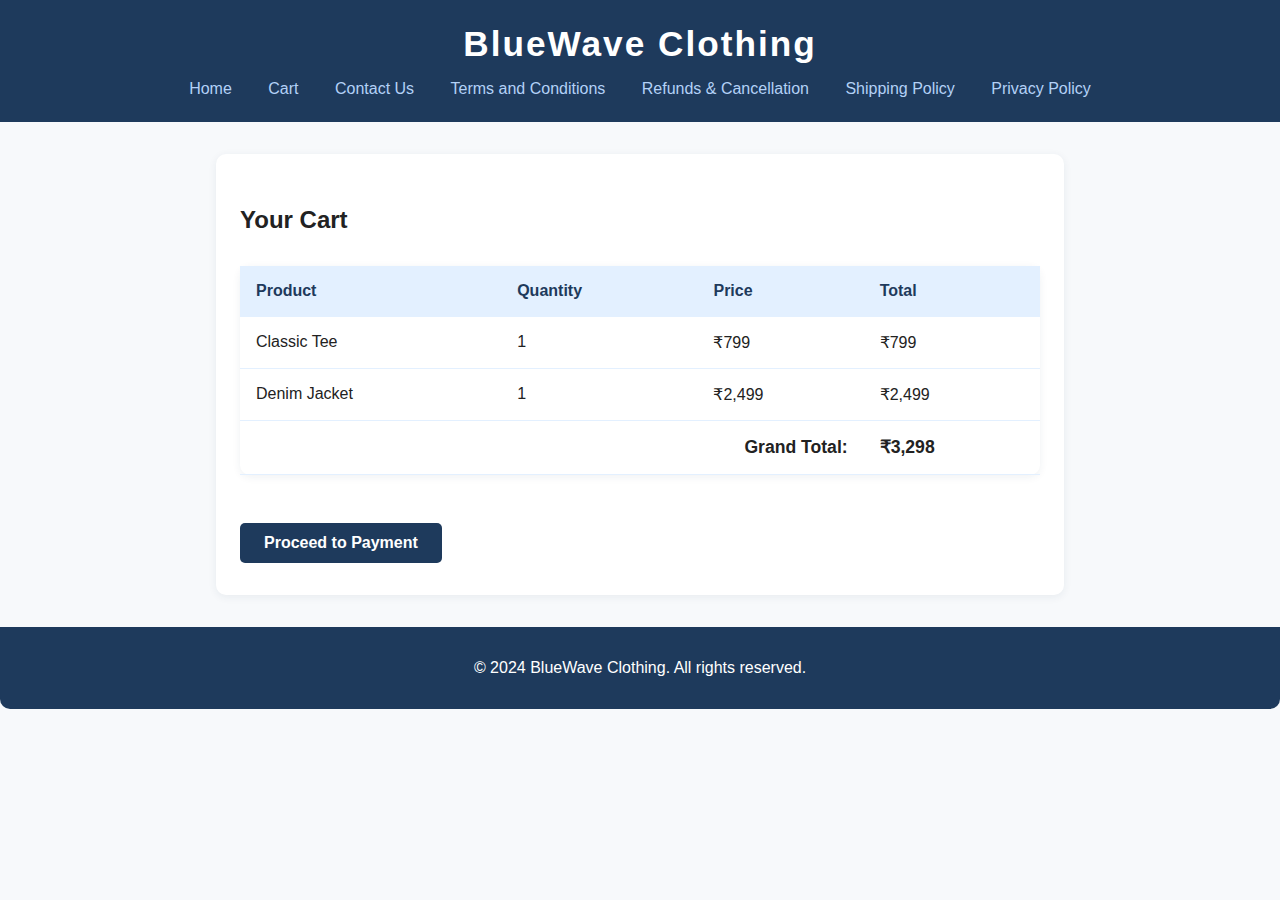
<file: cart.html>
<!DOCTYPE html>
<html lang="en">
<head>
    <meta charset="UTF-8">
    <meta name="viewport" content="width=device-width, initial-scale=1.0">
    <title>Your Cart - BlueWave Clothing</title>
    <link rel="stylesheet" href="styles.css">
</head>
<body>
    <header>
        <h1>BlueWave Clothing</h1>
        <nav>
            <a href="index.html">Home</a>
            <a href="cart.html">Cart</a>
            <a href="contact.html">Contact Us</a>
            <a href="terms.html">Terms and Conditions</a>
            <a href="refunds.html">Refunds & Cancellation</a>
            <a href="shipping.html">Shipping Policy</a>
            <a href="privacy.html">Privacy Policy</a>
        </nav>
    </header>
    <main>
        <h2>Your Cart</h2>
        <table class="cart-table">
            <thead>
                <tr>
                    <th>Product</th>
                    <th>Quantity</th>
                    <th>Price</th>
                    <th>Total</th>
                </tr>
            </thead>
            <tbody>
                <tr>
                    <td>Classic Tee</td>
                    <td>1</td>
                    <td>₹799</td>
                    <td>₹799</td>
                </tr>
                <tr>
                    <td>Denim Jacket</td>
                    <td>1</td>
                    <td>₹2,499</td>
                    <td>₹2,499</td>
                </tr>
            </tbody>
            <tfoot>
                <tr>
                    <td colspan="3" style="text-align:right;"><strong>Grand Total:</strong></td>
                    <td><strong>₹3,298</strong></td>
                </tr>
            </tfoot>
        </table>
        <a href="payment.html" class="btn-primary">Proceed to Payment</a>
    </main>
    <footer>
        <p>&copy; 2024 BlueWave Clothing. All rights reserved.</p>
    </footer>
</body>
</html>
</file>
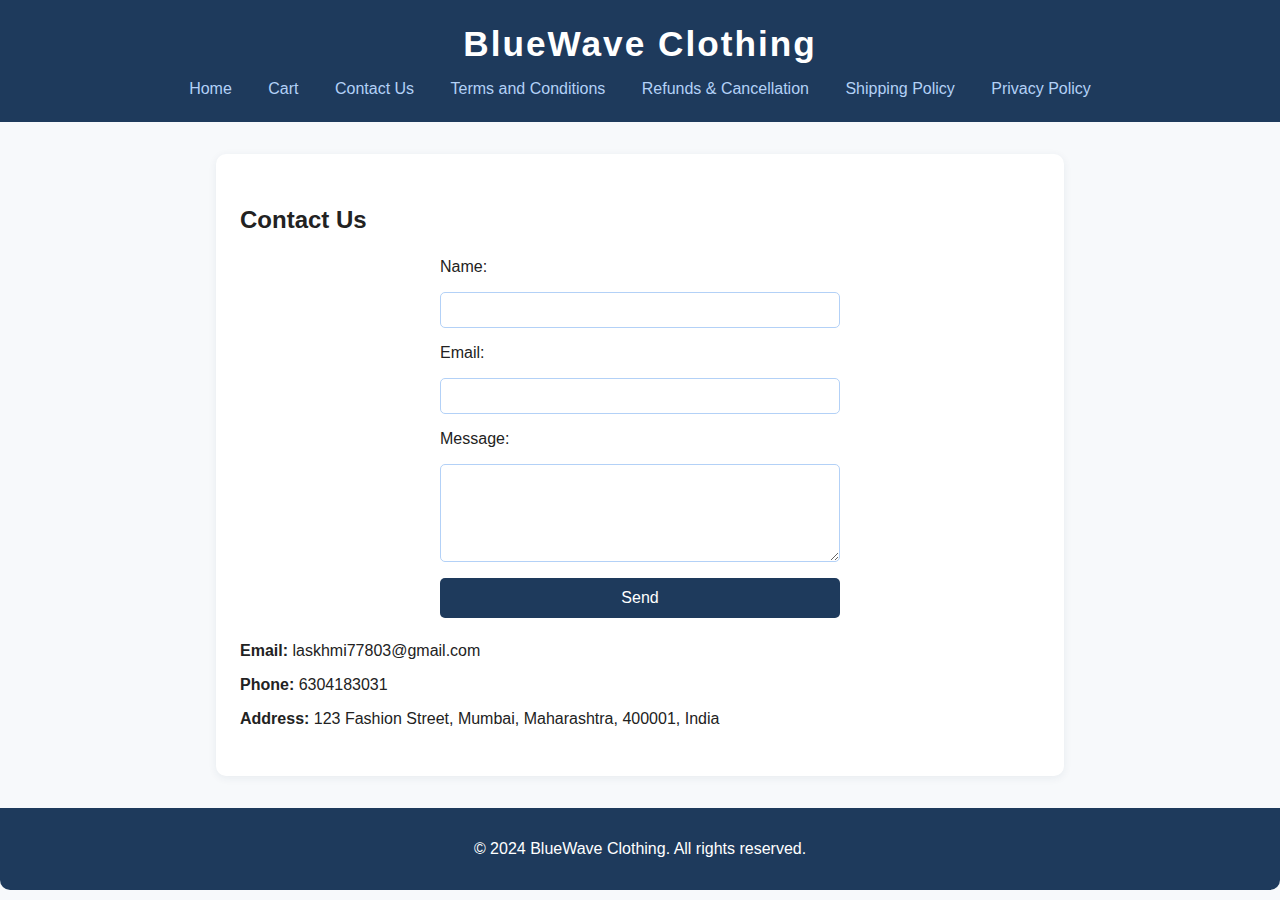
<file: contact.html>
<!DOCTYPE html>
<html lang="en">
<head>
    <meta charset="UTF-8">
    <meta name="viewport" content="width=device-width, initial-scale=1.0">
    <title>Contact Us - BlueWave Clothing</title>
    <link rel="stylesheet" href="styles.css">
</head>
<body>
    <header>
        <h1>BlueWave Clothing</h1>
        <nav>
            <a href="index.html">Home</a>
            <a href="cart.html">Cart</a>
            <a href="contact.html">Contact Us</a>
            <a href="terms.html">Terms and Conditions</a>
            <a href="refunds.html">Refunds & Cancellation</a>
            <a href="shipping.html">Shipping Policy</a>
            <a href="privacy.html">Privacy Policy</a>
        </nav>
    </header>
    <main>
        <h2>Contact Us</h2>
        <form class="contact-form">
            <label for="name">Name:</label>
            <input type="text" id="name" name="name" required>
            <label for="email">Email:</label>
            <input type="email" id="email" name="email" required>
            <label for="message">Message:</label>
            <textarea id="message" name="message" required></textarea>
            <button type="submit">Send</button>
        </form>
        <p><strong>Email:</strong> laskhmi77803@gmail.com</p>
        <p><strong>Phone:</strong> 6304183031</p>
        <p><strong>Address:</strong> 123 Fashion Street, Mumbai, Maharashtra, 400001, India</p>
    </main>
    <footer>
        <p>&copy; 2024 BlueWave Clothing. All rights reserved.</p>
    </footer>
</body>
</html>
</file>
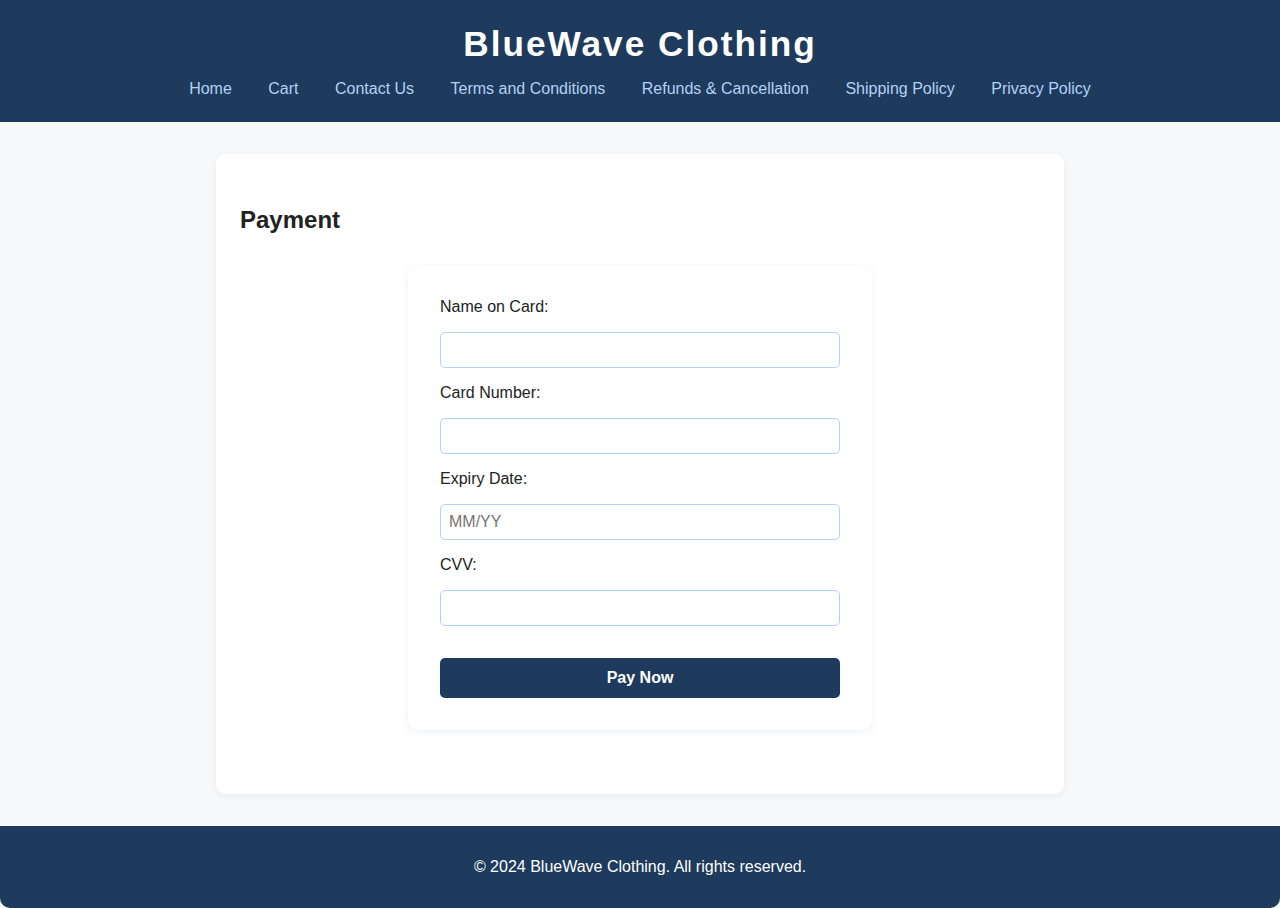
<file: payment.html>
<!DOCTYPE html>
<html lang="en">
<head>
    <meta charset="UTF-8">
    <meta name="viewport" content="width=device-width, initial-scale=1.0">
    <title>Payment - BlueWave Clothing</title>
    <link rel="stylesheet" href="styles.css">
</head>
<body>
    <header>
        <h1>BlueWave Clothing</h1>
        <nav>
            <a href="index.html">Home</a>
            <a href="cart.html">Cart</a>
            <a href="contact.html">Contact Us</a>
            <a href="terms.html">Terms and Conditions</a>
            <a href="refunds.html">Refunds & Cancellation</a>
            <a href="shipping.html">Shipping Policy</a>
            <a href="privacy.html">Privacy Policy</a>
        </nav>
    </header>
    <main>
        <h2>Payment</h2>
        <form class="payment-form" action="thankyou.html" method="get">
            <label for="name">Name on Card:</label>
            <input type="text" id="name" name="name" required>
            <label for="card">Card Number:</label>
            <input type="text" id="card" name="card" maxlength="16" required>
            <label for="expiry">Expiry Date:</label>
            <input type="text" id="expiry" name="expiry" placeholder="MM/YY" required>
            <label for="cvv">CVV:</label>
            <input type="password" id="cvv" name="cvv" maxlength="4" required>
            <button type="submit" class="btn-primary">Pay Now</button>
        </form>
    </main>
    <footer>
        <p>&copy; 2024 BlueWave Clothing. All rights reserved.</p>
    </footer>
</body>
</html>
</file>
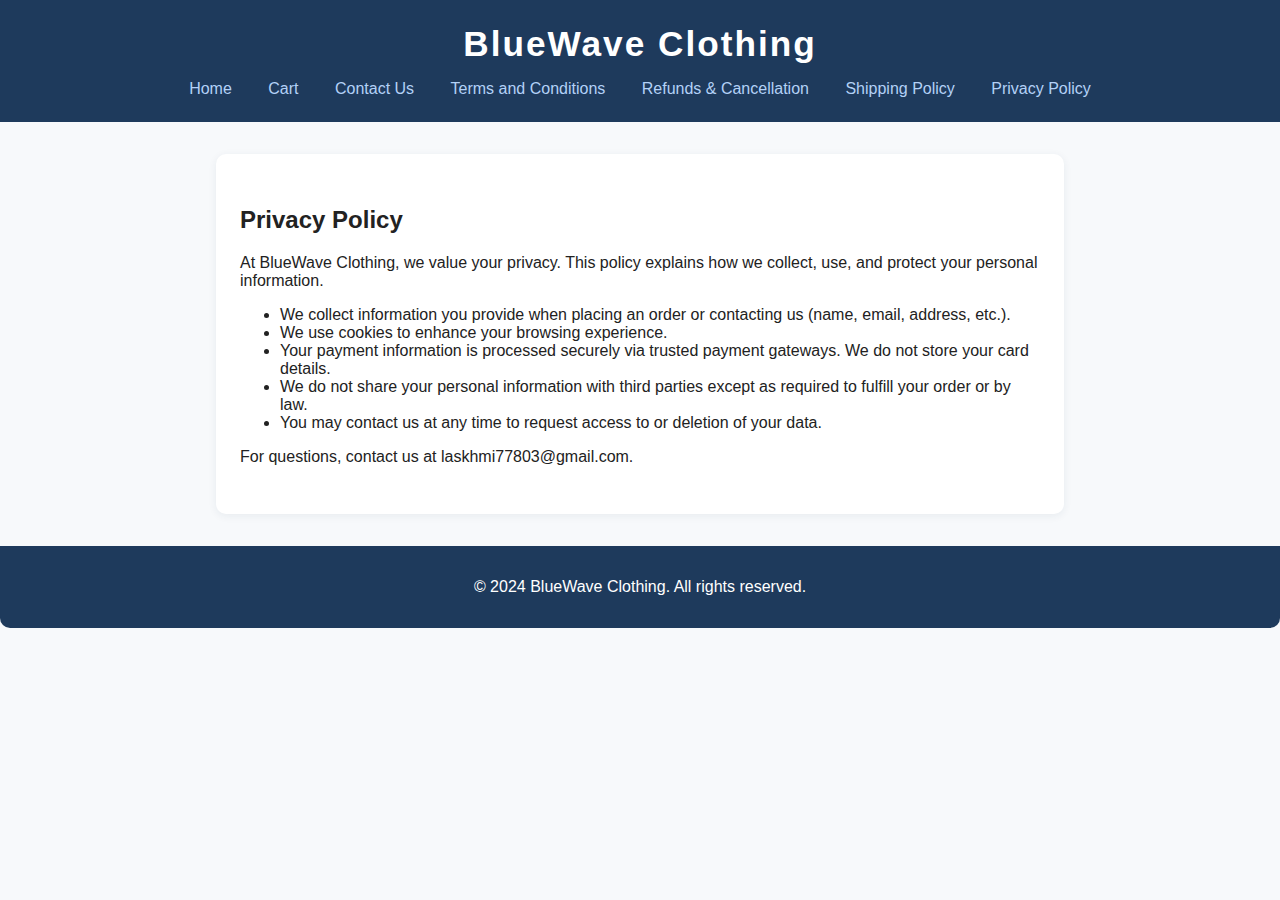
<file: privacy.html>
<!DOCTYPE html>
<html lang="en">
<head>
    <meta charset="UTF-8">
    <meta name="viewport" content="width=device-width, initial-scale=1.0">
    <title>Privacy Policy - BlueWave Clothing</title>
    <link rel="stylesheet" href="styles.css">
</head>
<body>
    <header>
        <h1>BlueWave Clothing</h1>
        <nav>
            <a href="index.html">Home</a>
            <a href="cart.html">Cart</a>
            <a href="contact.html">Contact Us</a>
            <a href="terms.html">Terms and Conditions</a>
            <a href="refunds.html">Refunds & Cancellation</a>
            <a href="shipping.html">Shipping Policy</a>
            <a href="privacy.html">Privacy Policy</a>
        </nav>
    </header>
    <main>
        <h2>Privacy Policy</h2>
        <p>At BlueWave Clothing, we value your privacy. This policy explains how we collect, use, and protect your personal information.</p>
        <ul>
            <li>We collect information you provide when placing an order or contacting us (name, email, address, etc.).</li>
            <li>We use cookies to enhance your browsing experience.</li>
            <li>Your payment information is processed securely via trusted payment gateways. We do not store your card details.</li>
            <li>We do not share your personal information with third parties except as required to fulfill your order or by law.</li>
            <li>You may contact us at any time to request access to or deletion of your data.</li>
        </ul>
        <p>For questions, contact us at laskhmi77803@gmail.com.</p>
    </main>
    <footer>
        <p>&copy; 2024 BlueWave Clothing. All rights reserved.</p>
    </footer>
</body>
</html>
</file>
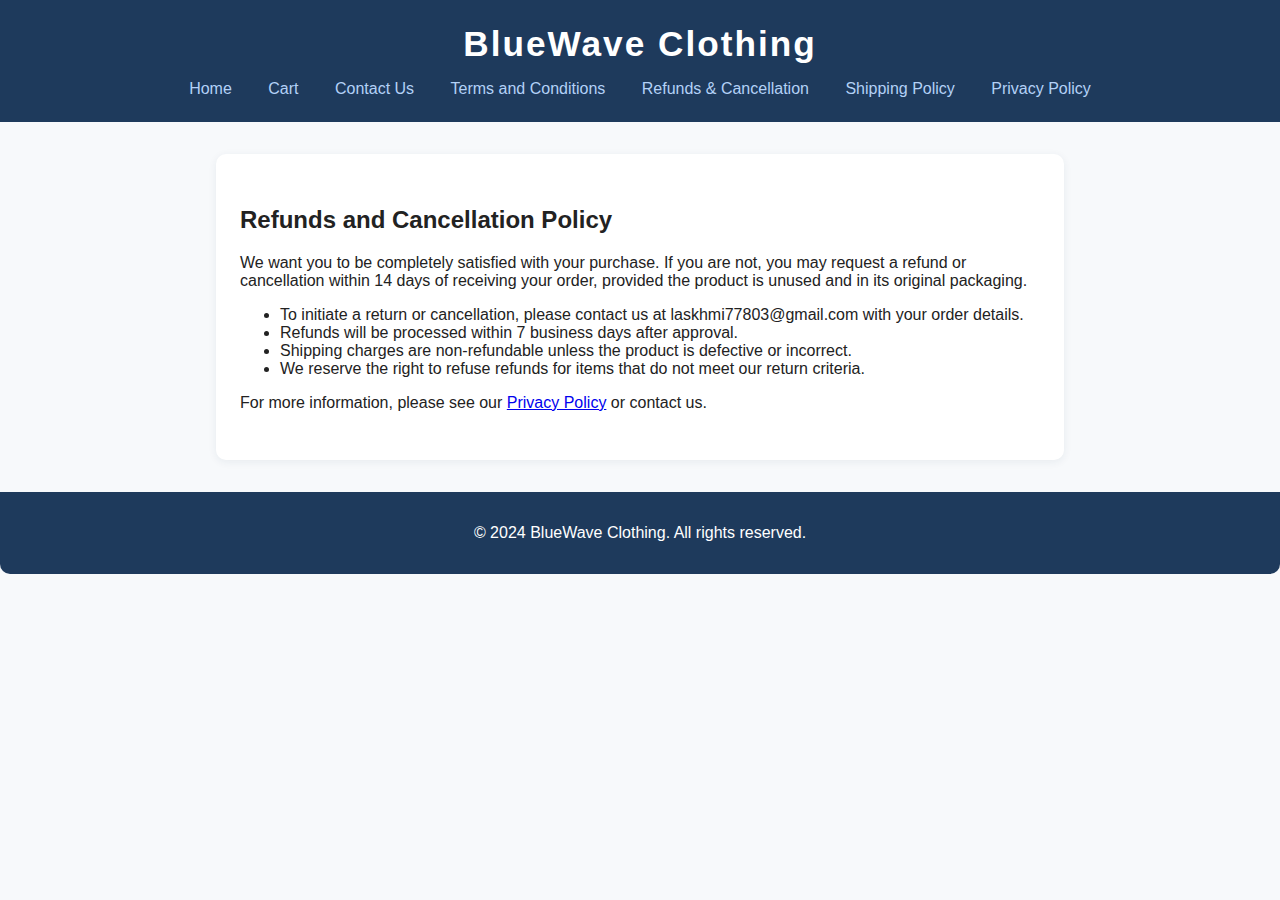
<file: refunds.html>
<!DOCTYPE html>
<html lang="en">
<head>
    <meta charset="UTF-8">
    <meta name="viewport" content="width=device-width, initial-scale=1.0">
    <title>Refunds & Cancellation Policy - BlueWave Clothing</title>
    <link rel="stylesheet" href="styles.css">
</head>
<body>
    <header>
        <h1>BlueWave Clothing</h1>
        <nav>
            <a href="index.html">Home</a>
            <a href="cart.html">Cart</a>
            <a href="contact.html">Contact Us</a>
            <a href="terms.html">Terms and Conditions</a>
            <a href="refunds.html">Refunds & Cancellation</a>
            <a href="shipping.html">Shipping Policy</a>
            <a href="privacy.html">Privacy Policy</a>
        </nav>
    </header>
    <main>
        <h2>Refunds and Cancellation Policy</h2>
        <p>We want you to be completely satisfied with your purchase. If you are not, you may request a refund or cancellation within 14 days of receiving your order, provided the product is unused and in its original packaging.</p>
        <ul>
            <li>To initiate a return or cancellation, please contact us at laskhmi77803@gmail.com with your order details.</li>
            <li>Refunds will be processed within 7 business days after approval.</li>
            <li>Shipping charges are non-refundable unless the product is defective or incorrect.</li>
            <li>We reserve the right to refuse refunds for items that do not meet our return criteria.</li>
        </ul>
        <p>For more information, please see our <a href="privacy.html">Privacy Policy</a> or contact us.</p>
    </main>
    <footer>
        <p>&copy; 2024 BlueWave Clothing. All rights reserved.</p>
    </footer>
</body>
</html>
</file>
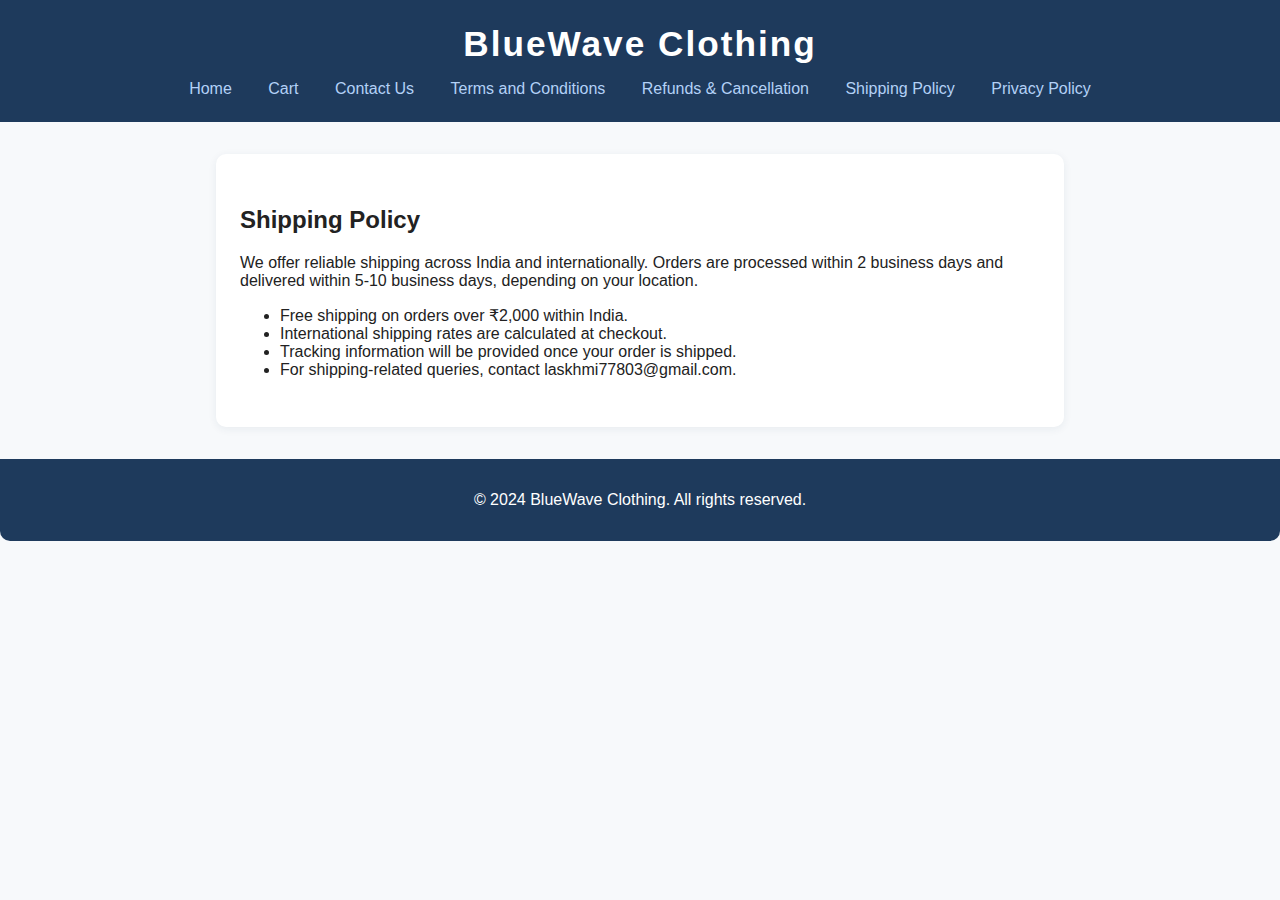
<file: shipping.html>
<!DOCTYPE html>
<html lang="en">
<head>
    <meta charset="UTF-8">
    <meta name="viewport" content="width=device-width, initial-scale=1.0">
    <title>Shipping Policy - BlueWave Clothing</title>
    <link rel="stylesheet" href="styles.css">
</head>
<body>
    <header>
        <h1>BlueWave Clothing</h1>
        <nav>
            <a href="index.html">Home</a>
            <a href="cart.html">Cart</a>
            <a href="contact.html">Contact Us</a>
            <a href="terms.html">Terms and Conditions</a>
            <a href="refunds.html">Refunds & Cancellation</a>
            <a href="shipping.html">Shipping Policy</a>
            <a href="privacy.html">Privacy Policy</a>
        </nav>
    </header>
    <main>
        <h2>Shipping Policy</h2>
        <p>We offer reliable shipping across India and internationally. Orders are processed within 2 business days and delivered within 5-10 business days, depending on your location.</p>
        <ul>
            <li>Free shipping on orders over ₹2,000 within India.</li>
            <li>International shipping rates are calculated at checkout.</li>
            <li>Tracking information will be provided once your order is shipped.</li>
            <li>For shipping-related queries, contact laskhmi77803@gmail.com.</li>
        </ul>
    </main>
    <footer>
        <p>&copy; 2024 BlueWave Clothing. All rights reserved.</p>
    </footer>
</body>
</html>
</file>
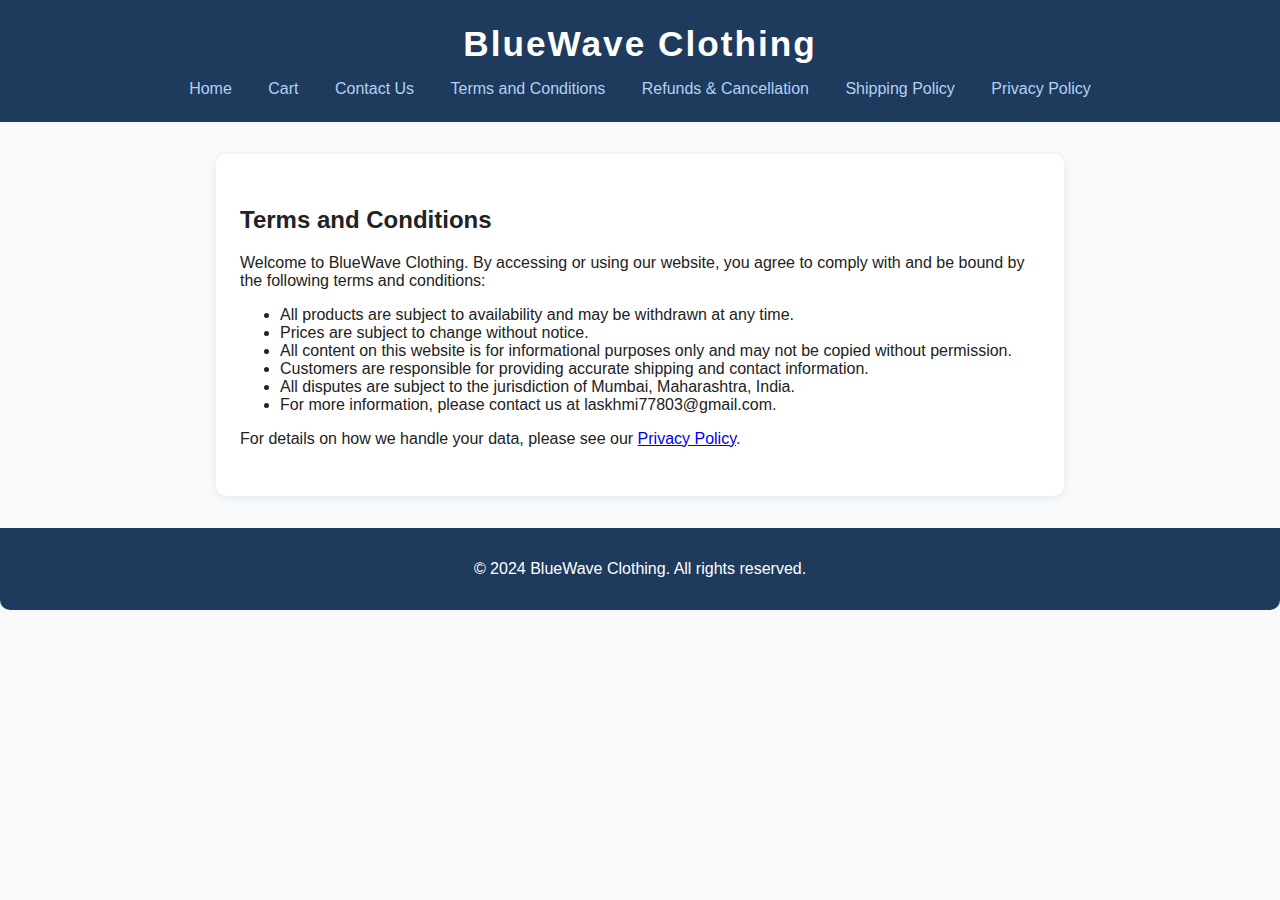
<file: terms.html>
<!DOCTYPE html>
<html lang="en">
<head>
    <meta charset="UTF-8">
    <meta name="viewport" content="width=device-width, initial-scale=1.0">
    <title>Terms and Conditions - BlueWave Clothing</title>
    <link rel="stylesheet" href="styles.css">
</head>
<body>
    <header>
        <h1>BlueWave Clothing</h1>
        <nav>
            <a href="index.html">Home</a>
            <a href="cart.html">Cart</a>
            <a href="contact.html">Contact Us</a>
            <a href="terms.html">Terms and Conditions</a>
            <a href="refunds.html">Refunds & Cancellation</a>
            <a href="shipping.html">Shipping Policy</a>
            <a href="privacy.html">Privacy Policy</a>
        </nav>
    </header>
    <main>
        <h2>Terms and Conditions</h2>
        <p>Welcome to BlueWave Clothing. By accessing or using our website, you agree to comply with and be bound by the following terms and conditions:</p>
        <ul>
            <li>All products are subject to availability and may be withdrawn at any time.</li>
            <li>Prices are subject to change without notice.</li>
            <li>All content on this website is for informational purposes only and may not be copied without permission.</li>
            <li>Customers are responsible for providing accurate shipping and contact information.</li>
            <li>All disputes are subject to the jurisdiction of Mumbai, Maharashtra, India.</li>
            <li>For more information, please contact us at laskhmi77803@gmail.com.</li>
        </ul>
        <p>For details on how we handle your data, please see our <a href="privacy.html">Privacy Policy</a>.</p>
    </main>
    <footer>
        <p>&copy; 2024 BlueWave Clothing. All rights reserved.</p>
    </footer>
</body>
</html>
</file>
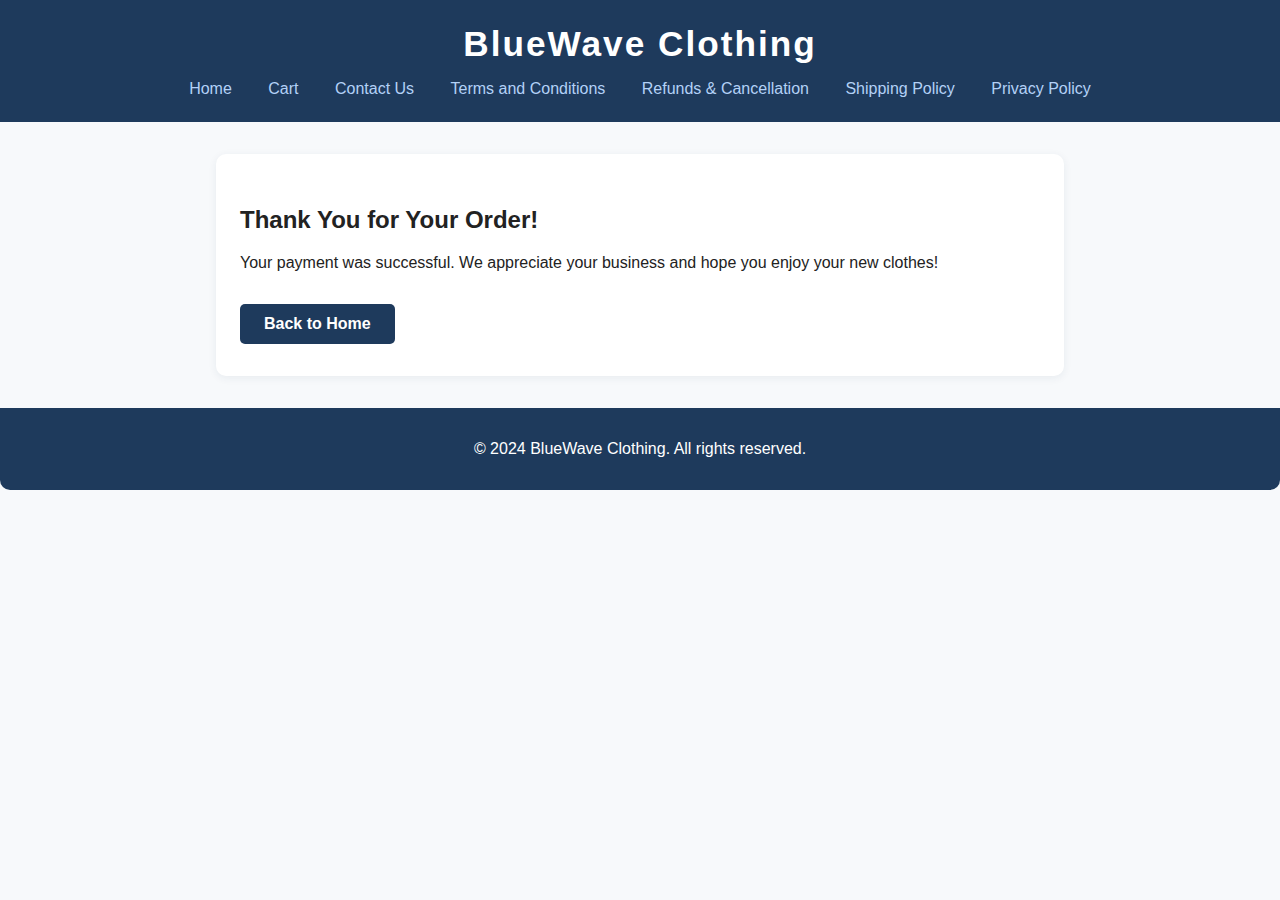
<file: thankyou.html>
<!DOCTYPE html>
<html lang="en">
<head>
    <meta charset="UTF-8">
    <meta name="viewport" content="width=device-width, initial-scale=1.0">
    <title>Thank You - BlueWave Clothing</title>
    <link rel="stylesheet" href="styles.css">
</head>
<body>
    <header>
        <h1>BlueWave Clothing</h1>
        <nav>
            <a href="index.html">Home</a>
            <a href="cart.html">Cart</a>
            <a href="contact.html">Contact Us</a>
            <a href="terms.html">Terms and Conditions</a>
            <a href="refunds.html">Refunds & Cancellation</a>
            <a href="shipping.html">Shipping Policy</a>
            <a href="privacy.html">Privacy Policy</a>
        </nav>
    </header>
    <main>
        <h2>Thank You for Your Order!</h2>
        <p>Your payment was successful. We appreciate your business and hope you enjoy your new clothes!</p>
        <a href="index.html" class="btn-primary">Back to Home</a>
    </main>
    <footer>
        <p>&copy; 2024 BlueWave Clothing. All rights reserved.</p>
    </footer>
</body>
</html>
</file>
<file: styles.css>
body {
    font-family: 'Segoe UI', Arial, sans-serif;
    margin: 0;
    padding: 0;
    background: #f7f9fb;
    color: #222;
}
header {
    background: #1e3a5c;
    color: #fff;
    padding: 1.5rem 0 1rem 0;
    text-align: center;
}
header h1 {
    margin: 0;
    font-size: 2.2rem;
    letter-spacing: 2px;
}
header .reg-name {
    font-size: 0.95rem;
    margin-bottom: 0.5rem;
    color: #b3d1f7;
}
nav {
    margin: 1rem 0 0.5rem 0;
}
nav a {
    color: #b3d1f7;
    text-decoration: none;
    margin: 0 1rem;
    font-weight: 500;
    transition: color 0.2s;
}
nav a:hover {
    color: #fff;
}
.hero {
    background: #e3f0ff;
    padding: 2rem 1rem;
    text-align: center;
    margin-bottom: 2rem;
}
.hero h2 {
    margin: 0 0 0.5rem 0;
    font-size: 1.7rem;
    color: #1e3a5c;
}
.products {
    max-width: 900px;
    margin: 0 auto 2rem auto;
    padding: 0 1rem;
}
.products h3 {
    color: #1e3a5c;
    margin-bottom: 1rem;
}
.product-list {
    display: flex;
    flex-wrap: wrap;
    gap: 2rem;
    justify-content: center;
}
.product {
    background: #fff;
    border-radius: 10px;
    box-shadow: 0 2px 8px rgba(30,58,92,0.07);
    padding: 1rem;
    width: 180px;
    text-align: center;
    transition: box-shadow 0.2s;
}
.product:hover {
    box-shadow: 0 4px 16px rgba(30,58,92,0.15);
}
.product img {
    width: 100%;
    border-radius: 8px;
    margin-bottom: 0.5rem;
}
.product h4 {
    margin: 0.5rem 0 0.2rem 0;
    font-size: 1.1rem;
}
.product p {
    color: #1e3a5c;
    font-weight: bold;
    margin: 0;
}
main {
    max-width: 800px;
    margin: 2rem auto;
    background: #fff;
    border-radius: 10px;
    box-shadow: 0 2px 8px rgba(30,58,92,0.07);
    padding: 2rem 1.5rem;
}
.contact-form {
    display: flex;
    flex-direction: column;
    gap: 1rem;
    max-width: 400px;
    margin: 1.5rem auto;
}
.contact-form label {
    font-weight: 500;
}
.contact-form input,
.contact-form textarea {
    padding: 0.5rem;
    border: 1px solid #b3d1f7;
    border-radius: 5px;
    font-size: 1rem;
}
.contact-form textarea {
    min-height: 80px;
    resize: vertical;
}
.contact-form button {
    background: #1e3a5c;
    color: #fff;
    border: none;
    padding: 0.7rem;
    border-radius: 5px;
    font-size: 1rem;
    cursor: pointer;
    transition: background 0.2s;
}
.contact-form button:hover {
    background: #17406a;
}
footer {
    background: #1e3a5c;
    color: #fff;
    text-align: center;
    padding: 1rem 0;
    margin-top: 2rem;
    border-radius: 0 0 10px 10px;
}
.btn-primary {
    display: inline-block;
    background: #1e3a5c;
    color: #fff;
    padding: 0.7rem 1.5rem;
    border-radius: 5px;
    text-decoration: none;
    font-size: 1rem;
    font-weight: 600;
    margin-top: 1rem;
    transition: background 0.2s;
    border: none;
    cursor: pointer;
}
.btn-primary:hover {
    background: #17406a;
}
.cart-table {
    width: 100%;
    border-collapse: collapse;
    margin: 2rem 0;
    background: #fff;
    border-radius: 10px;
    box-shadow: 0 2px 8px rgba(30,58,92,0.07);
}
.cart-table th, .cart-table td {
    padding: 1rem;
    border-bottom: 1px solid #e3f0ff;
    text-align: left;
}
.cart-table th {
    background: #e3f0ff;
    color: #1e3a5c;
}
.cart-table tfoot td {
    font-size: 1.1rem;
    font-weight: bold;
}
.payment-form {
    display: flex;
    flex-direction: column;
    gap: 1rem;
    max-width: 400px;
    margin: 2rem auto;
    background: #fff;
    padding: 2rem;
    border-radius: 10px;
    box-shadow: 0 2px 8px rgba(30,58,92,0.07);
}
.payment-form label {
    font-weight: 500;
}
.payment-form input {
    padding: 0.5rem;
    border: 1px solid #b3d1f7;
    border-radius: 5px;
    font-size: 1rem;
}
@media (max-width: 700px) {
    .product-list {
        flex-direction: column;
        align-items: center;
    }
    main {
        padding: 1rem 0.5rem;
    }
}
</file>
